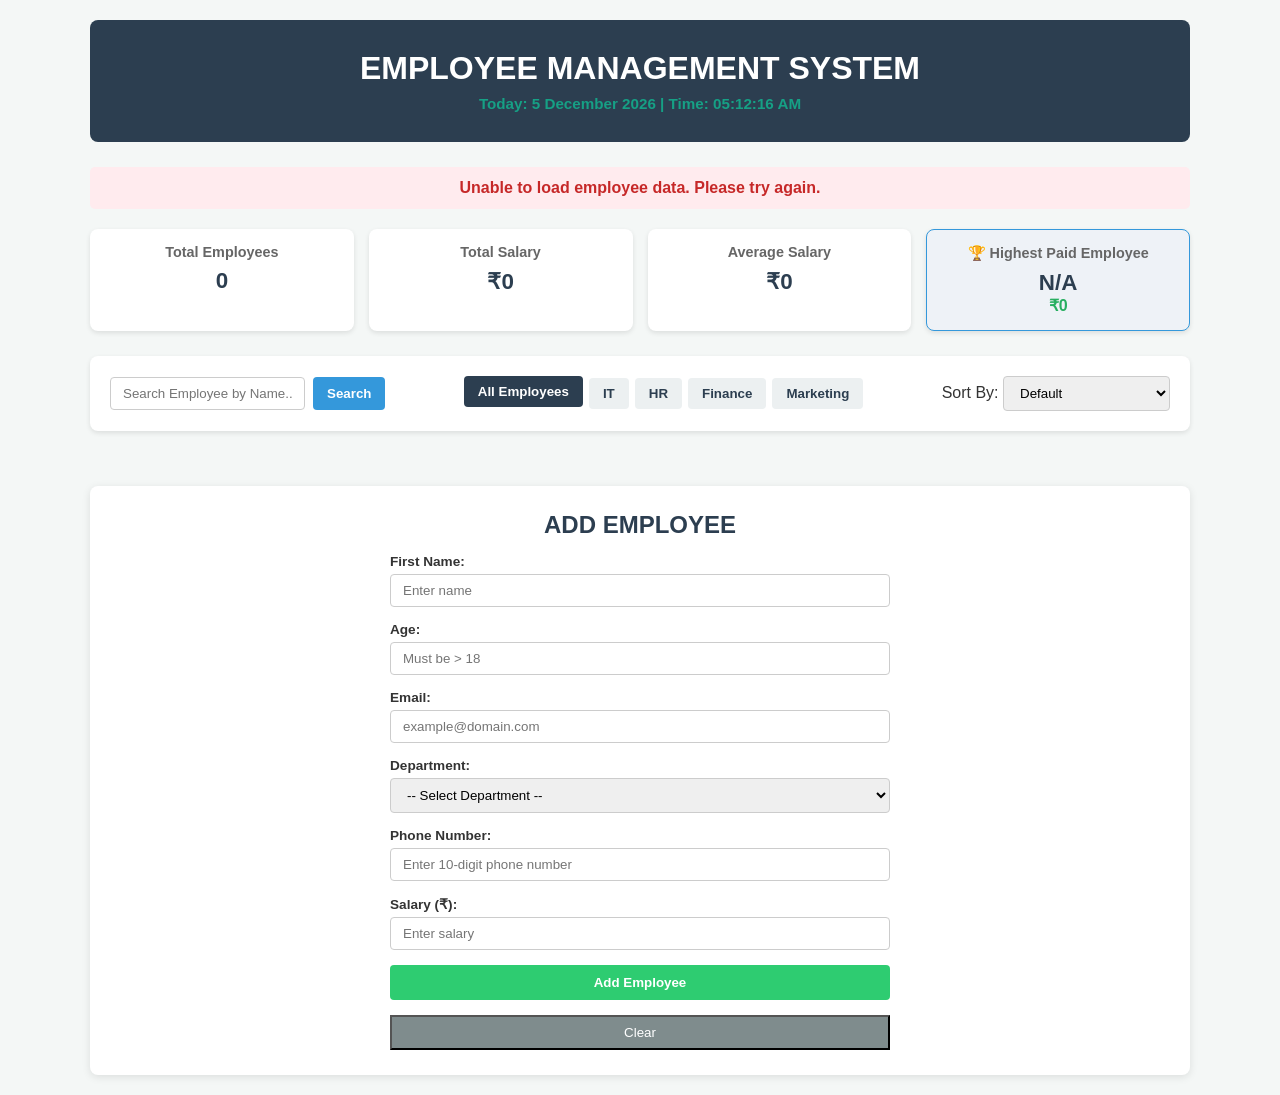
<file: index.html>
<!DOCTYPE html>
<html lang="en">
<head>
  <meta charset="UTF-8" />
  <meta name="viewport" content="width=device-width, initial-scale=1.0"/>
  <title>Employee Management Dashboard</title>
  <link rel="stylesheet" href="./Finaltask.css"/>
</head>
<body>

  <div class="container">
    <!-- Header with Date & Time -->
    <header class="header">
      <h1>EMPLOYEE MANAGEMENT SYSTEM</h1>
      <div id="datetime-display" class="datetime">Loading Date & Time...</div>
    </header>

    <!-- Status Message (Loading / Success / Error) -->
    <div id="status-message" class="status-message info">Loading employees...</div>

    <!-- Analytics Dashboard (Salary & Highest Paid) -->
    <section class="stats-grid">
      <div class="stat-card">
        <h3>Total Employees</h3>
        <p id="total-count">0</p>
      </div>
      <div class="stat-card">
        <h3>Total Salary</h3>
        <p id="total-salary">₹0</p>
      </div>
      <div class="stat-card">
        <h3>Average Salary</h3>
        <p id="avg-salary">₹0</p>
      </div>
      <div class="stat-card highlight">
        <h3>🏆 Highest Paid Employee</h3>
        <p id="highest-paid-name">N/A</p>
        <span id="highest-paid-salary">₹0</span>
      </div>
    </section>

    <!-- Search, Filters and Sorting Controls -->
    <section class="controls-section">
      <div class="search-box">
        <input type="text" id="search-input" placeholder="Search Employee by Name..." />
        <button id="search-btn" class="btn btn-primary">Search</button>
      </div>

      <div class="filter-buttons">
        <button class="btn btn-filter active" data-dept="All">All Employees</button>
        <button class="btn btn-filter" data-dept="IT">IT</button>
        <button class="btn btn-filter" data-dept="HR">HR</button>
        <button class="btn btn-filter" data-dept="Finance">Finance</button>
        <button class="btn btn-filter" data-dept="Marketing">Marketing</button>
      </div>

      <div class="sort-controls">
        <label for="sort-select">Sort By: </label>
        <select id="sort-select">
          <option value="default">Default</option>
          <option value="name-asc">Name (A-Z)</option>
          <option value="name-desc">Name (Z-A)</option>
          <option value="age-asc">Age (Low to High)</option>
          <option value="age-desc">Age (High to Low)</option>
          <option value="salary-asc">Salary (Low to High)</option>
          <option value="salary-desc">Salary (High to Low)</option>
        </select>
      </div>
    </section>

    <!-- Employees Display Grid -->
    <main>
      <div id="employee-grid" class="employee-grid"></div>
    </main>

    <!-- Add Employee Form Section -->
    <section class="form-section">
      <h2>ADD EMPLOYEE</h2>
      <div id="form-error" class="error-banner"></div>
      
      <form id="add-employee-form" class="employee-form" novalidate>
        <div class="form-group">
          <label for="emp-name">First Name:</label>
          <input type="text" id="emp-name" placeholder="Enter name" />
        </div>

        <div class="form-group">
          <label for="emp-age">Age:</label>
          <input type="number" id="emp-age" placeholder="Must be > 18" />
        </div>

        <div class="form-group">
          <label for="emp-email">Email:</label>
          <input type="email" id="emp-email" placeholder="example@domain.com" />
        </div>

        <div class="form-group">

          <label for="emp-dept">Department:</label>
          <select id="emp-dept">
            <option value="">-- Select Department --</option>
            <option value="IT">IT</option>
            <option value="HR">HR</option>
            <option value="Finance">Finance</option>
            <option value="Marketing">Marketing</option>
          </select>
        </div>

        <div class="form-group">
          <label for="emp-phone">Phone Number:</label>
          <input type="text" id="emp-phone" placeholder="Enter 10-digit phone number" />
        </div>

        <div class="form-group">
          <label for="emp-salary">Salary (₹):</label>
          <input type="number" id="emp-salary" placeholder="Enter salary" />
        </div>

        <button type="submit" class="btn btn-success">Add Employee</button>
        <button type="button" id="clear" class="clear-btn">Clear</button>
      </form>
    </section>
  </div>

  <script src="./Finaltask.js"></script>
</body>
</html>
</file>
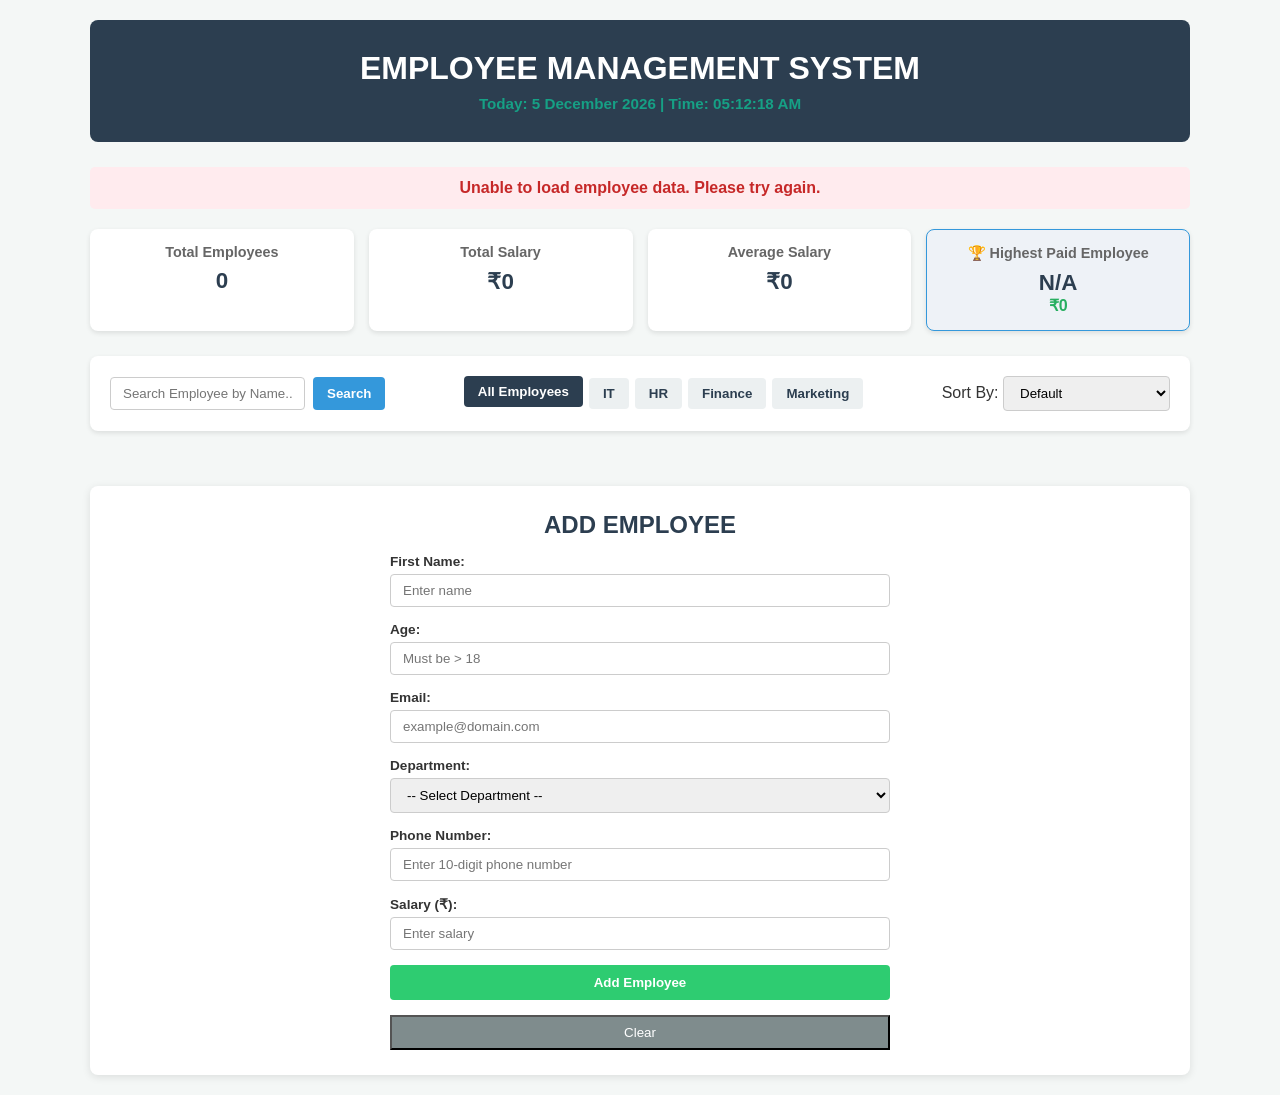
<file: Finaltask.html>
<!DOCTYPE html>
<html lang="en">
<head>
  <meta charset="UTF-8" />
  <meta name="viewport" content="width=device-width, initial-scale=1.0"/>
  <title>Employee Management Dashboard</title>
  <link rel="stylesheet" href="./Finaltask.css"/>
</head>
<body>

  <div class="container">
    <!-- Header with Date & Time -->
    <header class="header">
      <h1>EMPLOYEE MANAGEMENT SYSTEM</h1>
      <div id="datetime-display" class="datetime">Loading Date & Time...</div>
    </header>

    <!-- Status Message (Loading / Success / Error) -->
    <div id="status-message" class="status-message info">Loading employees...</div>

    <!-- Analytics Dashboard (Salary & Highest Paid) -->
    <section class="stats-grid">
      <div class="stat-card">
        <h3>Total Employees</h3>
        <p id="total-count">0</p>
      </div>
      <div class="stat-card">
        <h3>Total Salary</h3>
        <p id="total-salary">₹0</p>
      </div>
      <div class="stat-card">
        <h3>Average Salary</h3>
        <p id="avg-salary">₹0</p>
      </div>
      <div class="stat-card highlight">
        <h3>🏆 Highest Paid Employee</h3>
        <p id="highest-paid-name">N/A</p>
        <span id="highest-paid-salary">₹0</span>
      </div>
    </section>

    <!-- Search, Filters and Sorting Controls -->
    <section class="controls-section">
      <div class="search-box">
        <input type="text" id="search-input" placeholder="Search Employee by Name..." />
        <button id="search-btn" class="btn btn-primary">Search</button>
      </div>

      <div class="filter-buttons">
        <button class="btn btn-filter active" data-dept="All">All Employees</button>
        <button class="btn btn-filter" data-dept="IT">IT</button>
        <button class="btn btn-filter" data-dept="HR">HR</button>
        <button class="btn btn-filter" data-dept="Finance">Finance</button>
        <button class="btn btn-filter" data-dept="Marketing">Marketing</button>
      </div>

      <div class="sort-controls">
        <label for="sort-select">Sort By: </label>
        <select id="sort-select">
          <option value="default">Default</option>
          <option value="name-asc">Name (A-Z)</option>
          <option value="name-desc">Name (Z-A)</option>
          <option value="age-asc">Age (Low to High)</option>
          <option value="age-desc">Age (High to Low)</option>
          <option value="salary-asc">Salary (Low to High)</option>
          <option value="salary-desc">Salary (High to Low)</option>
        </select>
      </div>
    </section>

    <!-- Employees Display Grid -->
    <main>
      <div id="employee-grid" class="employee-grid"></div>
    </main>

    <!-- Add Employee Form Section -->
    <section class="form-section">
      <h2>ADD EMPLOYEE</h2>
      <div id="form-error" class="error-banner"></div>
      
      <form id="add-employee-form" class="employee-form" novalidate>
        <div class="form-group">
          <label for="emp-name">First Name:</label>
          <input type="text" id="emp-name" placeholder="Enter name" />
        </div>

        <div class="form-group">
          <label for="emp-age">Age:</label>
          <input type="number" id="emp-age" placeholder="Must be > 18" />
        </div>

        <div class="form-group">
          <label for="emp-email">Email:</label>
          <input type="email" id="emp-email" placeholder="example@domain.com" />
        </div>

        <div class="form-group">

          <label for="emp-dept">Department:</label>
          <select id="emp-dept">
            <option value="">-- Select Department --</option>
            <option value="IT">IT</option>
            <option value="HR">HR</option>
            <option value="Finance">Finance</option>
            <option value="Marketing">Marketing</option>
          </select>
        </div>

        <div class="form-group">
          <label for="emp-phone">Phone Number:</label>
          <input type="text" id="emp-phone" placeholder="Enter 10-digit phone number" />
        </div>

        <div class="form-group">
          <label for="emp-salary">Salary (₹):</label>
          <input type="number" id="emp-salary" placeholder="Enter salary" />
        </div>

        <button type="submit" class="btn btn-success">Add Employee</button>
        <button type="button" id="clear" class="clear-btn">Clear</button>
      </form>
    </section>
  </div>

  <script src="./Finaltask.js"></script>
</body>
</html>
</file>
<file: Finaltask.css>
* {
  box-sizing: border-box;
  margin: 0;
  padding: 0;
  font-family: 'Segoe UI', Tahoma, Geneva, Verdana, sans-serif;
}

body {
  background-color: #f4f7f6;
  color: #333;
  padding: 20px;
}

.container {
  max-width: 1100px;
  margin: 0 auto;
}

/* Header */
.header {
  background: #2c3e50;
  color: #ffffff;
  padding: 30px;
  text-align: center;
  border-radius: 8px;
  margin-bottom: 25px;
}

.datetime {
  font-size: 0.95rem;
  margin-top: 8px;
  color: #16a085;
  font-weight: bold;
}

/* Status Message */
.status-message {
  padding: 12px;
  border-radius: 5px;
  text-align: center;
  margin-bottom: 20px;
  font-weight: bold;
}

.status-message.info { background-color: #e0f7fa; color: #006064; }
.status-message.success { background-color: #e8f5e9; color: #2e7d32; }
.status-message.error { background-color: #ffebee; color: #c62828; }

/* Stats Grid */
.stats-grid {
  display: grid;
  grid-template-columns: repeat(auto-fit, minmax(200px, 1fr));
  gap: 15px;
  margin-bottom: 25px;
  transition: transform 0.3s cubic-bezier(0.16, 1, 0.3, 1), 
              box-shadow 0.3s cubic-bezier(0.16, 1, 0.3, 1),
              border-color 0.3s ease;
}

.stat-card:hover{
  transform: translateY(-6px) scale(1.01);
  border-color: #818cf8;
  box-shadow: 0 20px 30px -10px rgba(99, 102, 241, 0.15), 
              0 0 15px rgba(99, 102, 241, 0.08);
}

.stat-card {
  background: white;
  padding: 15px;
  border-radius: 8px;
  box-shadow: 0 2px 5px rgba(0,0,0,0.1);
  text-align: center;
}

.stat-card h3 {
  font-size: 0.9rem;
  color: #666;
  margin-bottom: 8px;
}

.stat-card p {
  font-size: 1.4rem;
  font-weight: bold;
  color: #2c3e50;
}

.stat-card.highlight {
  background: #eef2f7;
  border: 1px solid #3498db;
}

.stat-card.highlight span {
  color: #27ae60;
  font-weight: bold;
}

/* Controls */
.controls-section {
  background: white;
  padding: 20px;
  border-radius: 8px;
  box-shadow: 0 2px 5px rgba(0,0,0,0.1);
  margin-bottom: 25px;
  display: flex;
  flex-wrap: wrap;
  gap: 15px;
  justify-content: space-between;
  align-items: center;
}

.search-box {
  display: flex;
  gap: 8px;
}

.search-box input, .employee-form input, .employee-form select, .sort-controls select {
  padding: 8px 12px;
  border: 1px solid #ccc;
  border-radius: 4px;
  transition: border-color 0.25s ease, box-shadow 0.25s ease, background-color 0.25s ease;
}

.search-box input:focus, 
.employee-form input:focus, 
.employee-form select:focus, 
.sort-controls select:focus {
  border-color: #6366f1;
  box-shadow: 0 0 0 4px #f4f4f5eb;
  background-color: #ffffff;
}

.filter-buttons {
  display: flex;
  gap: 6px;
  flex-wrap: wrap;
}

.btn {
  padding: 8px 14px;
  border: none;
  border-radius: 4px;
  cursor: pointer;
  font-weight: 600;
  transition: 0.2s ease-in-out;

  transition: transform 0.2s cubic-bezier(0.16, 1, 0.3, 1), 
              box-shadow 0.2s cubic-bezier(0.16, 1, 0.3, 1),
              background 0.2s ease;
}

.btn:active {
  transform: scale(0.97) !important;
}

.btn-primary { background: #3498db; color: white; }
.btn-primary:hover { background: #2980b9;
                     transform: translateY(-2px);
                     box-shadow: 0 8px 20px rgba(79, 70, 229, 0.35); }

.btn-filter { background: #ecf0f1; color: #2c3e50; }
.btn-filter:hover, .btn-filter.active { background: #2c3e50; color: white; 
                                        transform: translateY(-2px);}

.btn-danger { background: #e74c3c; color: white; }
.btn-danger:hover { background: #c0392b;
                    transform: translateY(-2px);
                    box-shadow: 0 8px 20px rgba(239, 68, 68, 0.35); }

.btn-success { background: #2ecc71; color: white; width: 100%; padding: 10px; }
.btn-success:hover { background: #27ae60;
                     transform: translateY(-2px);
                     box-shadow: 0 8px 20px rgba(16, 185, 129, 0.35); }

/* Employee Grid Cards */
.employee-grid {
  display: grid;
  grid-template-columns: repeat(auto-fill, minmax(250px, 1fr));
  gap: 20px;
  margin-bottom: 30px;
}

.card {
  background: white;
  border-radius: 8px;
  padding: 15px;
  box-shadow: 0 2px 8px rgba(0,0,0,0.1);
  text-align: center;
  display: flex;
  flex-direction: column;
  justify-content: space-between;

  transition: transform 0.35s cubic-bezier(0.16, 1, 0.3, 1), 
              box-shadow 0.35s cubic-bezier(0.16, 1, 0.3, 1),
              border-color 0.3s ease;
  position: relative;
  overflow: hidden;
}

.card::before {
  content: '';
  position: absolute;
  top: 0;
  left: 0;
  width: 100%;
  height: 4px;
  background: linear-gradient(90deg, #6366f1, #38bdf8, #10b981);
  opacity: 0;
  transition: opacity 0.3s ease;
}

.card:hover {
  transform: translateY(-8px);
  box-shadow: 0 22px 40px -12px rgba(15, 23, 42, 0.12), 
              0 0 20px rgba(99, 102, 241, 0.1);
  border-color: #cbd5e1;
}

.card:hover::before {
  opacity: 1;
}

.card img {
  transition: transform 0.35s cubic-bezier(0.16, 1, 0.3, 1), border-color 0.3s ease;
}

.card:hover img {
  transform: scale(1.06);
  border-color: #6366f1;
}

.card img {
  width: 90px;
  height: 90px;
  border-radius: 50%;
  object-fit: cover;
  margin: 0 auto 10px;
  border: 2px solid #3498db;
}

.card h3 {
  color: #2c3e50;
  margin-bottom: 8px;
}

.card p {
  font-size: 0.88rem;
  color: #555;
  margin: 3px 0;
}

.card .btn-danger {
  margin-top: 12px;
}

/* Form Section */
.form-section {
  background: white;
  padding: 25px;
  border-radius: 8px;
  box-shadow: 0 2px 8px rgba(0,0,0,0.1);
}

.form-section h2 {
  text-align: center;
  margin-bottom: 15px;
  color: #2c3e50;
}

.employee-form {
  display: grid;
  grid-template-columns: 1fr;
  gap: 15px;
  max-width: 500px;
  margin: 0 auto;
}

.form-group {
  display: flex;
  flex-direction: column;
  gap: 5px;
}

.form-group label {
  font-size: 0.85rem;
  font-weight: bold;
}

.form-action{
  display: flex;
  gap: 10px;
}

.clear-btn{
  background-color: #7f8c8d;
  color: white;
  width: 100%;
  padding: 8px;
}

.clear-btn:hover{
  background-color: #95a5a6;
}

.error-banner {
  color: #c62828;
  background-color: #ffebee;
  padding: 8px;
  border-radius: 4px;
  margin-bottom: 15px;
  display: none;
  text-align: center;
  font-weight: bold;
}
</file>
